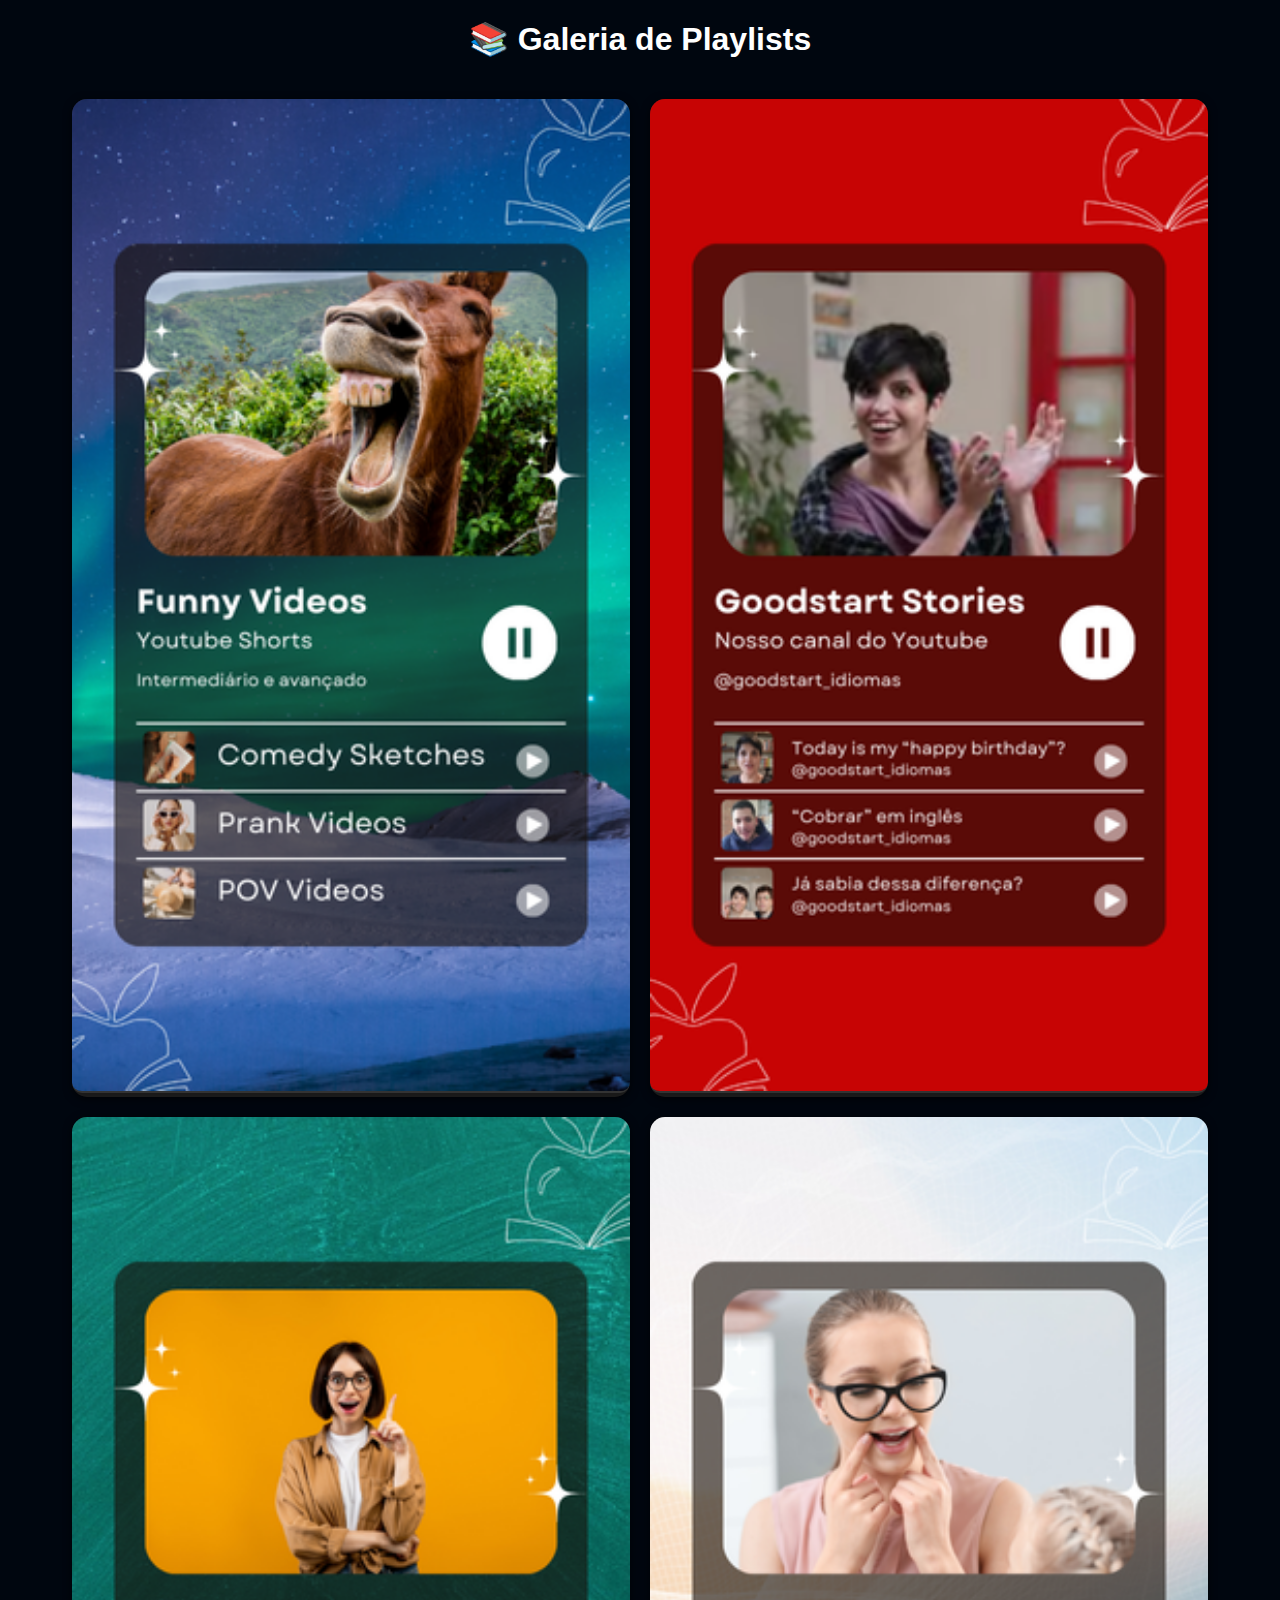
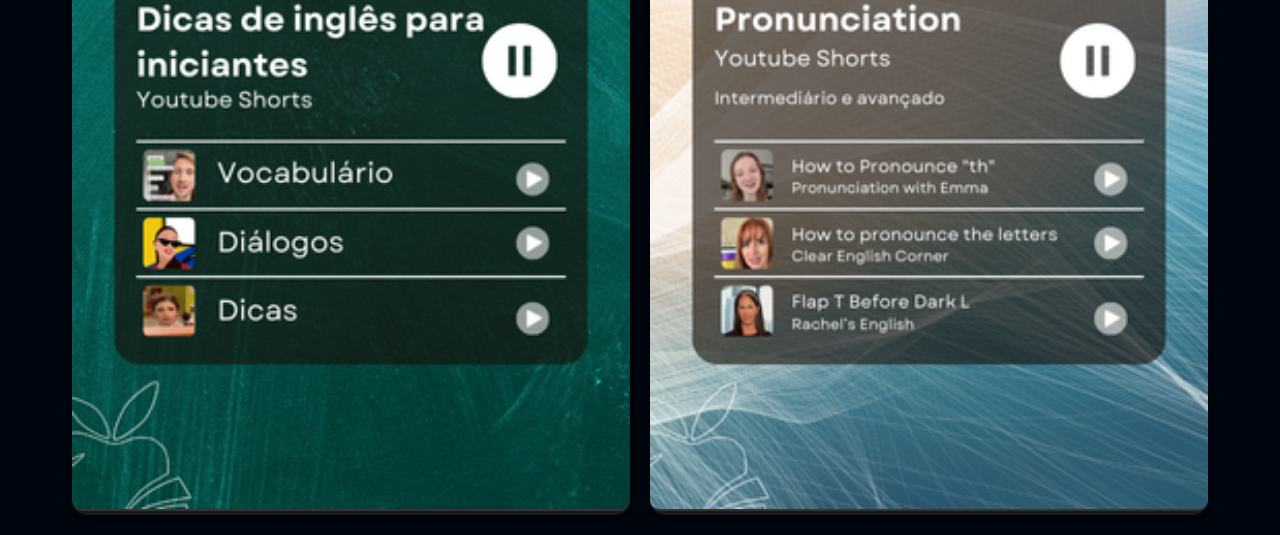
<file: index.html>
<!DOCTYPE html>
<html lang="pt-BR">
<head>
    <meta charset="UTF-8">
    <meta name="viewport" content="width=device-width, initial-scale=1.0">
    <title>Galeria de Playlists</title>
    <link rel="stylesheet" href="/assets/style.css">
    <style>
        body, html {
            margin: 0;
            padding: 0;
            background-color: #00060F;
            color: #fff;
            font-family: Arial, sans-serif;
        }
        .carousel-gallery {
            display: flex;
            flex-wrap: wrap;
            justify-content: center;
            gap: 20px;
            padding: 20px;
        }
        .story-cover {
            width: 45%;
            background-color: #1e1e1e;
            border-radius: 15px;
            overflow: hidden;
            box-shadow: 0px 2px 8px rgba(0, 0, 0, 0.7);
            transition: transform 0.3s;
        }
        .story-cover:hover {
            transform: scale(1.05);
        }
        .story-cover img {
            width: 100%;
            height: auto;
            border-bottom: 2px solid #333;
        }
        .story-cover p {
            text-align: center;
            margin: 10px 0;
            font-weight: bold;
            color: #fff;
        }
        @media (max-width: 600px) {
            .story-cover {
                width: 45%;
            }
        }
    </style>
</head>
<body>
    <h1 style="text-align:center; margin-top: 20px;">📚 Galeria de Playlists</h1>

    <div class="carousel-gallery">
        <div class="story-cover">
            <a href="/story1/">
                <img src="/story1/1.png" alt="Vídeos Engraçados">
                
            </a>
        </div>
        <div class="story-cover">
            <a href="/story2/">
                <img src="/story2/2.png" alt="Inglês Avançado">
                
            </a>
        </div>
        <div class="story-cover">
            <a href="/story3/">
                <img src="/story3/3.png" alt="Dicas de Estudo">
                
            </a>
        </div>
        <div class="story-cover">
            <a href="/story4/">
                <img src="/story4/4.png" alt="Curiosidades">
                
            </a>
        </div>
    </div>
</body>
</html>
</file>
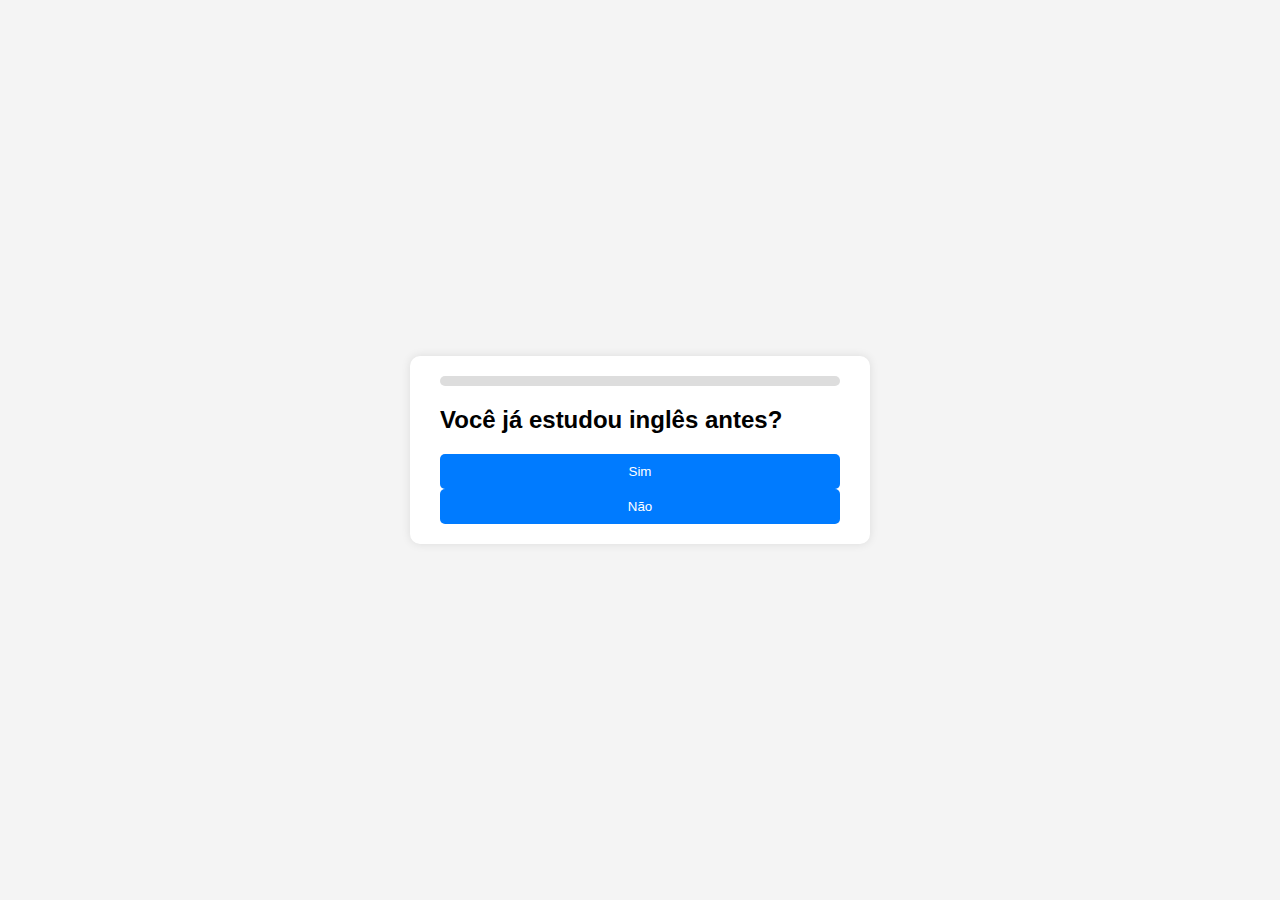
<file: ob/index.html>
<!DOCTYPE html>
<html lang="pt-BR">
<head>
    <meta charset="UTF-8">
    <meta name="viewport" content="width=device-width, initial-scale=1.0">
    <title>Onboarding Goodstart+</title>
    <style>
        body {
            font-family: Arial, sans-serif;
            background-color: #f4f4f4;
            margin: 0;
            padding: 0;
            display: flex;
            justify-content: center;
            align-items: center;
            height: 100vh;
        }
        .container {
            background-color: #fff;
            padding: 20px 30px;
            border-radius: 10px;
            box-shadow: 0 0 10px rgba(0, 0, 0, 0.1);
            max-width: 400px;
            width: 100%;
        }
        .question {
            display: none;
        }
        .question.active {
            display: block;
        }
        button {
            background-color: #007BFF;
            color: white;
            padding: 10px 20px;
            border: none;
            border-radius: 5px;
            cursor: pointer;
            width: 100%;
        }
        button:hover {
            background-color: #0056b3;
        }
        .progress {
            width: 100%;
            background-color: #ddd;
            border-radius: 5px;
            margin-bottom: 20px;
        }
        .progress-bar {
            width: 0;
            height: 10px;
            background-color: #007BFF;
            border-radius: 5px;
        }
    </style>
</head>
<body>
    <div class="container">
        <div class="progress">
            <div class="progress-bar" id="progressBar"></div>
        </div>
        <div class="question active" id="q1">
            <h2>Você já estudou inglês antes?</h2>
            <button onclick="nextQuestion('Sim')">Sim</button>
            <button onclick="nextQuestion('Não')">Não</button>
        </div>
        <div class="question" id="q2">
            <h2>Qual o seu principal objetivo com o inglês?</h2>
            <button onclick="nextQuestion('Trabalho')">Trabalho</button>
            <button onclick="nextQuestion('Viagens')">Viagens</button>
            <button onclick="nextQuestion('Estudos')">Estudos</button>
            <button onclick="nextQuestion('Hobbies')">Hobbies</button>
        </div>
        <div class="question" id="q3">
            <h2>Sobre quais temas você gostaria de aprender mais?</h2>
            <button onclick="nextQuestion('Reuniões e apresentações')">Reuniões e apresentações</button>
            <button onclick="nextQuestion('Conversas informais')">Conversas informais</button>
            <button onclick="nextQuestion('Inglês para viagens')">Inglês para viagens</button>
            <button onclick="nextQuestion('Cultura internacional')">Cultura internacional</button>
        </div>
        <div class="question" id="q4">
            <h2>Qual sua faixa etária?</h2>
            <button onclick="submitAnswers('18-25')">18-25</button>
            <button onclick="submitAnswers('26-35')">26-35</button>
            <button onclick="submitAnswers('36-50')">36-50</button>
            <button onclick="submitAnswers('50+')">50+</button>
        </div>
        <div class="question" id="final">
            <h2>Obrigado por responder!</h2>
            <p>Estamos preparando seu conteúdo personalizado...</p>
        </div>
    </div>

    <script>
        let currentQuestion = 1;
        let answers = [];

        function nextQuestion(answer) {
            answers.push(answer);
            document.getElementById(`q${currentQuestion}`).classList.remove('active');
            currentQuestion++;
            document.getElementById(`q${currentQuestion}`).classList.add('active');
            updateProgressBar();
        }

        function submitAnswers(answer) {
            answers.push(answer);
            document.getElementById(`q${currentQuestion}`).classList.remove('active');
            document.getElementById('final').classList.add('active');
            updateProgressBar();
            console.log('Respostas:', answers);

            // Aqui você pode integrar com Uncanny Automator via webhook
            // Exemplo:
            /* fetch('URL_DO_WEBHOOK', {
                method: 'POST',
                headers: { 'Content-Type': 'application/json' },
                body: JSON.stringify({ respostas: answers })
            }); */
        }

        function updateProgressBar() {
            const progress = (currentQuestion - 1) / 4 * 100;
            document.getElementById('progressBar').style.width = `${progress}%`;
        }
    </script>
</body>
</html>
</file>
<file: assets/style.css>
/* Galeria de Stories */
.carousel-gallery {
    display: flex;
    justify-content: center;
    gap: 20px;
    flex-wrap: wrap;
    padding: 20px;
}

.story-cover {
    width: 150px;
    text-align: center;
}

.story-cover img {
    width: 100%;
    height: 200px;
    object-fit: cover;
    border-radius: 10px;
    box-shadow: 0 4px 8px rgba(0,0,0,0.2);
    transition: transform 0.3s ease;
}

.story-cover img:hover {
    transform: scale(1.05);
}

.story-cover p {
    margin-top: 10px;
    font-weight: bold;
}
</file>
